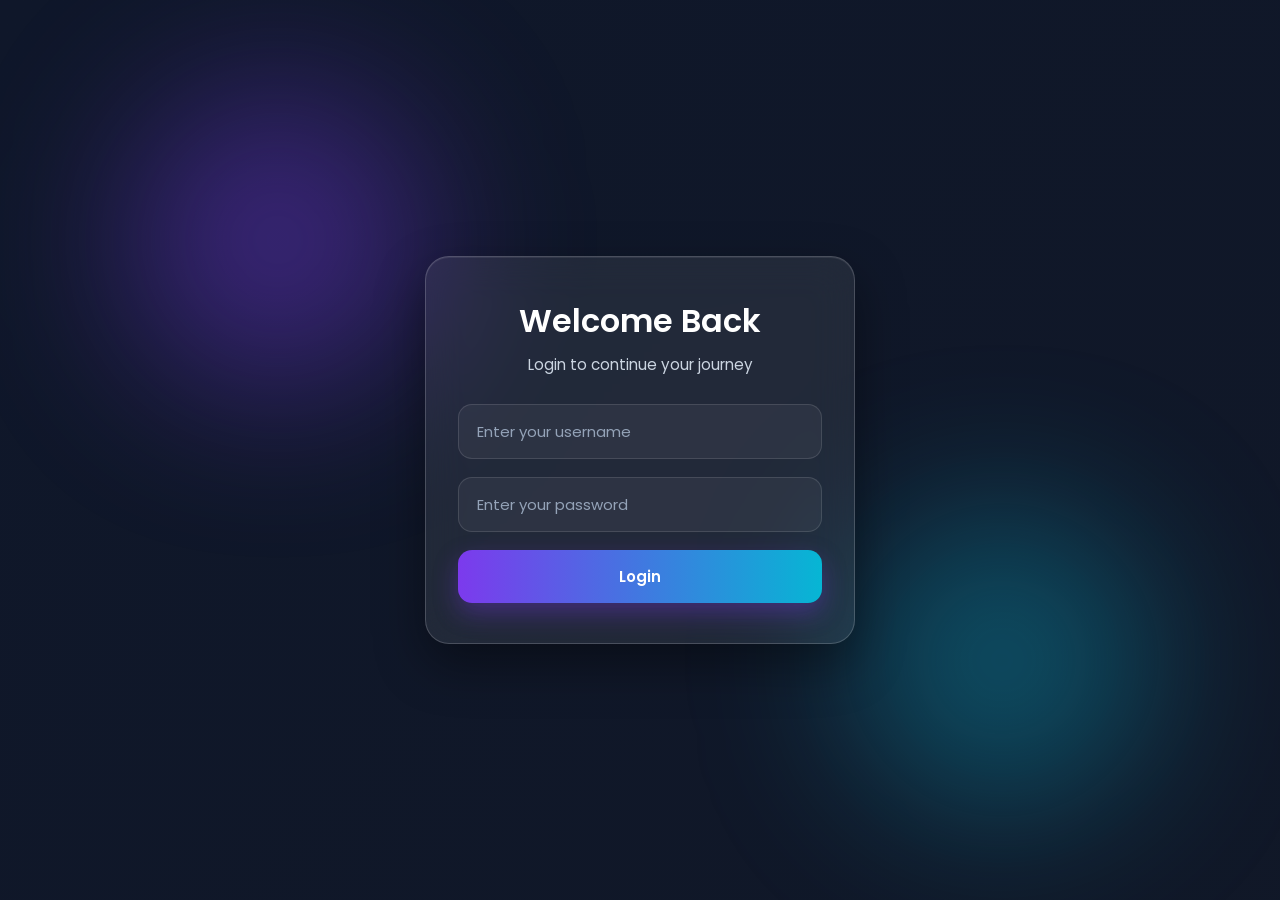
<file: templates/login.html>
<!DOCTYPE html>
<html lang="en">
<head>
<meta charset="UTF-8">
<meta name="viewport" content="width=device-width, initial-scale=1.0">
<title>Login | Appreciation App</title>

<!-- Google Font -->
<link href="https://fonts.googleapis.com/css2?family=Poppins:wght@300;400;500;600;700&display=swap" rel="stylesheet">

<style>
    * {
        margin: 0;
        padding: 0;
        box-sizing: border-box;
        font-family: 'Poppins', sans-serif;
    }

    :root {
        --primary: #7c3aed;
        --secondary: #06b6d4;
        --dark: #0f172a;
        --glass: rgba(255, 255, 255, 0.08);
        --border: rgba(255, 255, 255, 0.18);
        --text: #ffffff;
        --light-text: #cbd5e1;
    }

    body {
        min-height: 100vh;
        display: flex;
        justify-content: center;
        align-items: center;
        padding: 20px;
        background: linear-gradient(
            135deg,
            #0f172a,
            #111827,
            #1e1b4b,
            #0f172a
        );
        background-size: 400% 400%;
        animation: gradientMove 12s ease infinite;
        overflow: hidden;
        position: relative;
    }

    /* Animated glowing circles */
    body::before,
    body::after {
        content: "";
        position: absolute;
        width: 300px;
        height: 300px;
        border-radius: 50%;
        filter: blur(80px);
        z-index: 0;
    }

    body::before {
        background: rgba(124, 58, 237, 0.4);
        top: 10%;
        left: 10%;
    }

    body::after {
        background: rgba(6, 182, 212, 0.35);
        bottom: 10%;
        right: 10%;
    }

    .login-card {
        position: relative;
        z-index: 1;
        width: 100%;
        max-width: 430px;
        padding: 40px 32px;
        border-radius: 24px;
        background: var(--glass);
        backdrop-filter: blur(20px);
        border: 1px solid var(--border);
        box-shadow:
            0 20px 50px rgba(0, 0, 0, 0.4),
            inset 0 1px 0 rgba(255, 255, 255, 0.08);
        text-align: center;
        animation: floatCard 4s ease-in-out infinite;
    }

    .login-card h2 {
        color: var(--text);
        font-size: 2rem;
        font-weight: 600;
        margin-bottom: 8px;
    }

    .subtitle {
        color: var(--light-text);
        font-size: 0.95rem;
        margin-bottom: 28px;
    }

    .input-group {
        position: relative;
        margin-bottom: 18px;
    }

    input {
        width: 100%;
        padding: 15px 18px;
        border: 1px solid rgba(255,255,255,0.12);
        border-radius: 14px;
        background: rgba(255,255,255,0.05);
        color: white;
        font-size: 15px;
        outline: none;
        transition: 0.3s ease;
    }

    input::placeholder {
        color: #94a3b8;
    }

    input:focus {
        border-color: var(--secondary);
        box-shadow: 0 0 0 4px rgba(6, 182, 212, 0.12);
        background: rgba(255,255,255,0.08);
    }

    button {
        width: 100%;
        padding: 15px;
        border: none;
        border-radius: 14px;
        background: linear-gradient(
            90deg,
            var(--primary),
            var(--secondary)
        );
        color: white;
        font-size: 15px;
        font-weight: 600;
        cursor: pointer;
        transition: 0.35s ease;
        box-shadow: 0 10px 25px rgba(124, 58, 237, 0.35);
    }

    button:hover {
        transform: translateY(-3px);
        box-shadow: 0 15px 35px rgba(6, 182, 212, 0.35);
    }

    button:active {
        transform: scale(0.98);
    }

    .footer-text {
        margin-top: 18px;
        font-size: 0.9rem;
        color: var(--light-text);
    }

    .footer-text a {
        color: var(--secondary);
        text-decoration: none;
        font-weight: 500;
    }

    .footer-text a:hover {
        text-decoration: underline;
    }

    @keyframes gradientMove {
        0% {
            background-position: 0% 50%;
        }
        50% {
            background-position: 100% 50%;
        }
        100% {
            background-position: 0% 50%;
        }
    }

    @keyframes floatCard {
        0%, 100% {
            transform: translateY(0px);
        }
        50% {
            transform: translateY(-8px);
        }
    }

    @media (max-width: 480px) {
        .login-card {
            padding: 30px 22px;
        }

        .login-card h2 {
            font-size: 1.7rem;
        }
    }
</style>
</head>

<body>

<div class="login-card">
    <h2>Welcome Back</h2>
    <p class="subtitle">Login to continue your journey</p>

    <form action="/reveal" method="post">

        <div class="input-group">
            <input 
                type="text" 
                name="username" 
                placeholder="Enter your username" 
                required
            >
        </div>

        <div class="input-group">
            <input 
                type="password" 
                name="password" 
                placeholder="Enter your password" 
                required
            >
        </div>

        <button type="submit">Login</button>

    </form>
</div>

</body>
</html>
</file>
